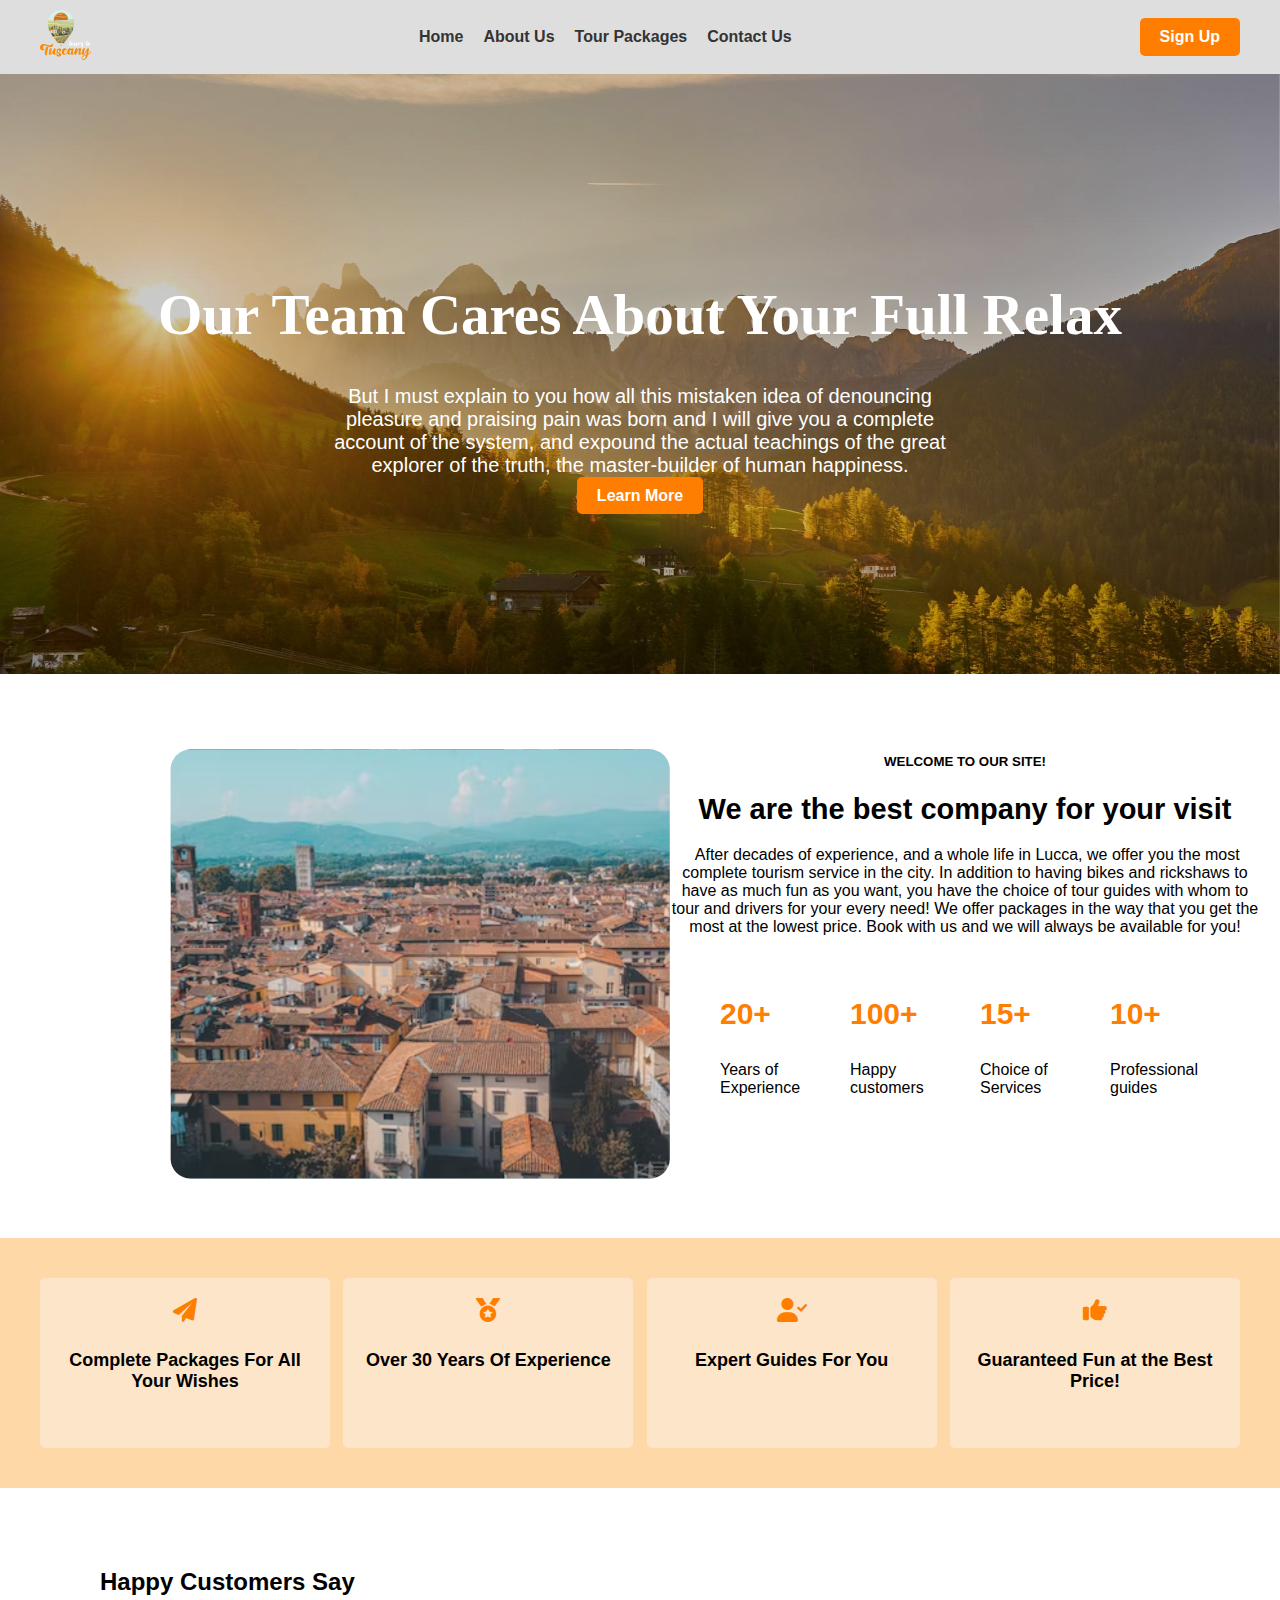
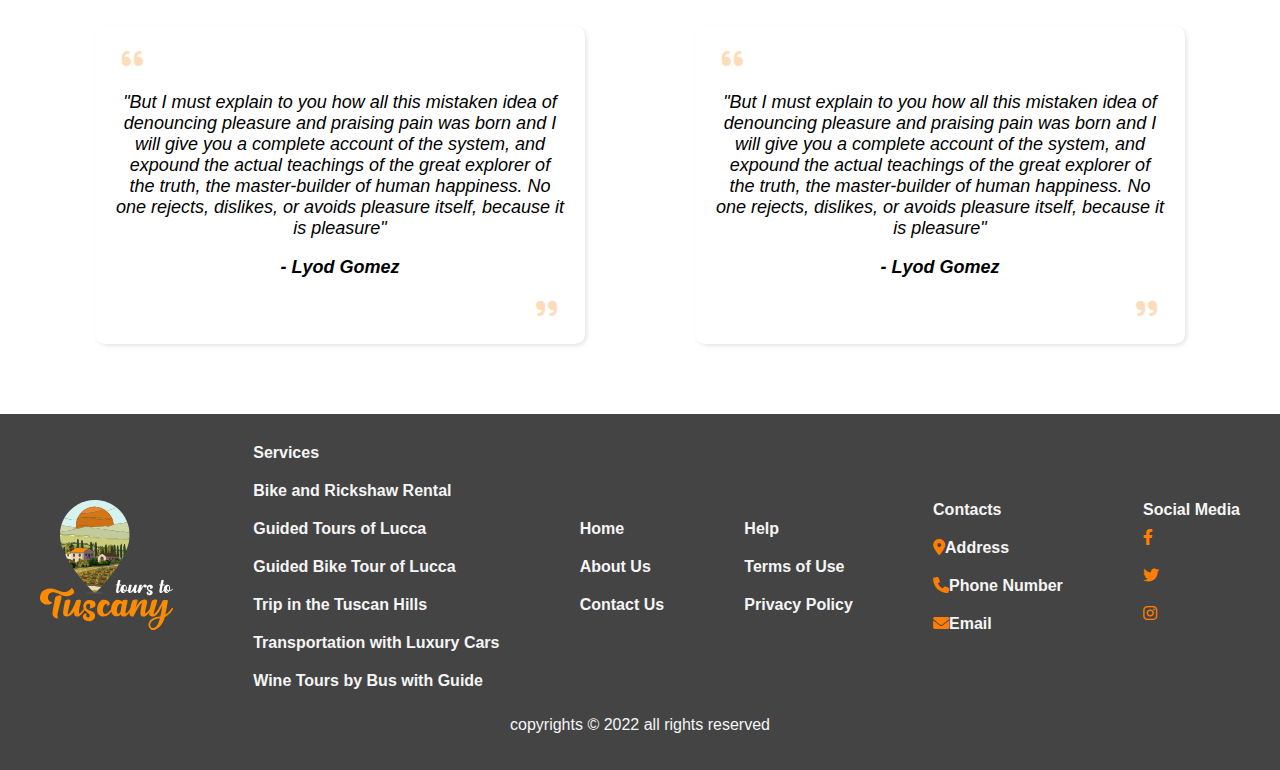
<file: about.html>
<!DOCTYPE html>
<html lang="en">
<head>
  <meta charset="UTF-8">
  <meta name="viewport" content="width=device-width, initial-scale=1.0">
  <title>Your Website Title</title>
  <link rel="stylesheet" href="https://cdnjs.cloudflare.com/ajax/libs/font-awesome/6.0.0-beta3/css/all.min.css">
  <link rel="stylesheet" href="styles.css">
</head>
<body>
    <header>
        <div class="container">
            <nav>
                <div class="logo">
                    <img src="images/logo.svg" alt="Travel Adventure Logo">
                </div>
                <ul class="nav-list">
                    <li><a href="index.html">Home</a></li>
                    <li><a href="about.html">About Us</a></li>
                    <li><a href="#">Tour Packages</a></li>
                    <li><a href="#">Contact Us</a></li>
                </ul>
                <a href="#" class="cta-button">Sign Up</a>
            </nav>
        </div>
    </header>

  <main>
    <section class="heroa">
      
      <div class="hero-content">
        <h1>Our Team Cares About Your Full Relax</h1>
        <p>But I must explain to you how all this mistaken idea of denouncing <br>pleasure and praising pain was born and I will give you a complete<br> account of the system, and expound the actual teachings of the great<br> explorer of the truth, the master-builder of human happiness.</p>
        <a href="#" class="cta-button">Learn More</a>
      </div>
    </section>

    <section class="services">
        <section class="company-info">
            <div class="info-container">
                <img src="images/img_01.svg">
                <br>
                <div class="welcome-to-site">
                    <h5>WELCOME TO OUR SITE!</h5>
                    <h2>We are the best company for your visit</h2>
                    <p>&nbsp;After decades of experience, and a whole life in Lucca, we offer you the most<br>
                        complete tourism service in the city. In addition to having bikes and rickshaws to<br>
                        have as much fun as you want, you have the choice of tour guides with whom to<br>
                        tour and drivers for your every need! We offer packages in the way that you get the<br>
                        most at the lowest price. Book with us and we will always be available for you!</p>
                        </div>
                    <div class="stats">
                        <div class="stat-item">
                            <h3>20+</h3>
                            <p>Years of Experience</p>
                        </div>
                        <div class="stat-item">
                            <h3>100+</h3>
                            <p>Happy customers</p>
                        </div>
                        <div class="stat-item">
                            <h3>15+</h3>
                            <p>Choice of Services</p>
                        </div>
                        <div class="stat-item">
                            <h3>10+</h3>
                            <p>Professional guides</p>
                        </div>
                    </div>
                
            </div>
        </section>
    </section>
    <section class="features">
        <div class="feature-card">
          <i class="fas fa-paper-plane"></i>
          <h3>Complete Packages For All Your Wishes</h3>
        </div>
        <div class="feature-card">
          <i class="fas fa-medal"></i>
          <h3>Over 30 Years Of Experience</h3>
        </div>
        <div class="feature-card">
          <i class="fas fa-user-check"></i>
          <h3>Expert Guides For You</h3>
        </div>
        <div class="feature-card">
          <i class="fas fa-thumbs-up"></i>
          <h3>Guaranteed Fun at the Best Price!</h3>
        </div>
      </section>

    <section class="testimonials">
        <div class="container">
            <h2>Happy Customers Say</h2>
            <div class="testimonial-container">
                <div class="testimonial">
                    <div class="leftquote"><i class="fas fa-quote-left"></i></div>
                    <p>"But I must explain to you how all this mistaken idea of denouncing pleasure and praising pain was born and I will give you a complete account of the system, and expound the actual teachings of the great explorer of the truth, the master-builder of human happiness. No one rejects, dislikes, or avoids pleasure itself, because it is pleasure"</p>
                    <p><strong>- Lyod Gomez</strong></p>
                    <div class="rightquote"><i class="fas fa-quote-right"></i></div>
                </div>
                <div class="testimonial">
                    <div class="leftquote"><i class="fas fa-quote-left"></i></div>
                    <p>"But I must explain to you how all this mistaken idea of denouncing pleasure and praising pain was born and I will give you a complete account of the system, and expound the actual teachings of the great explorer of the truth, the master-builder of human happiness. No one rejects, dislikes, or avoids pleasure itself, because it is pleasure"</p>
                    <p><strong>- Lyod Gomez</strong></p>
                    <div class="rightquote"><i class="fas fa-quote-right"></i></div>
                </div>
            </div>
        </div>
    </section>
  </main>

  <footer>
    <div class="container">
        <div class="bottompart">
      <nav>
        <div class="logo1">
            <img src="images/logo.svg" alt="Travel Adventure Logo">
        </div>
        <ul class="services">
            <li><a href="#">Services</a></li>
          <li><a href="#">Bike and Rickshaw Rental</a></li>
          <li><a href="#">Guided Tours of Lucca</a></li>
          <li><a href="#">Guided Bike Tour of Lucca</a></li>
          <li><a href="#">Trip in the Tuscan Hills</a></li>
          <li><a href="#">Transportation with Luxury Cars</a></li>
          <li><a href="#">Wine Tours by Bus with Guide</a></li>
        </ul>
        <ul class="home-links">
          <li><a href="#">Home</a></li>
          <li><a href="#">About Us</a></li>
          <li><a href="#">Contact Us</a></li>
        </ul>
        <ul class="help-links">
          <li><a href="#">Help</a></li>
          <li><a href="#">Terms of Use</a></li>
          <li><a href="#">Privacy Policy</a></li>
        </ul>
        <ul class="contact-links">
          <li><a href="#">Contacts</a></li>
          <li><i class="fas fa-map-marker-alt"></i><a href="#">Address</a></li>
          <li><i class="fas fa-phone"></i><a href="#">Phone Number</a></li>
          <li><i class="fas fa-envelope"></i><a href="#">Email</a></li>
        </ul>
        <ul class="social-media">
        <b>Social Media</b>
          <li><a href="#"><i class="fab fa-facebook-f"></i></a></li>
          <li><a href="#"><i class="fab fa-twitter"></i></a></li>
          <li><a href="#"><i class="fab fa-instagram"></i></a></li>
        </ul>
      </nav>
     <div class="cpyrts"><p>copyrights © 2022 all rights reserved</p></div> 
    </div> 
    </div>
  </footer>
</body>
</html>
</file>
<file: styles.css>
body {
    font-family: 'Arial', sans-serif;
    margin: 0;
    padding: 0;
    background-color: white;
}

header {
    background-color: #cacacaa1;
    padding: 10px 20px;
    box-shadow: 0 2px 4px rgba(0, 0, 0, 0.1);
}

.container {
    max-width: 1200px;
    margin: 0 auto;
}

nav {
    display: flex;
    align-items: center;
    justify-content: space-between;
}

.logo img {
    height: 50px;
}

.nav-list {
    list-style-type: none;
    display: flex;
    margin: 0;
    padding: 0;
}

.nav-list li {
    margin-right: 20px;
}

.nav-list a {
    text-decoration: none;
    color: #333;
    font-weight: bold;
}

.cta-button {
    padding: 10px 20px;
    background-color: #ff7e00;
    color: #fff;
    border-radius: 5px;
    text-decoration: none;
    font-weight: bold;
}

/* Hero Section */
.hero {
    background-image: url('images/hero_bg (2).png');
    background-size: cover;
    background-position: center;
    height: 600px;
    display: flex;
    flex-direction: column;
    align-items: center;
    justify-content: center;
    color: white;
    text-align: center;
    position: relative;
}

.hero h1 {
    font-size: 57px;
    font-family: 'Vivaldi', cursive;
    font-weight: bold;
    margin-bottom: 0px;
}

.hero p {
    font-size: 20px;
    margin-top: 10px;
}

/* Search Form */
.search-form {
    background-color: #f8f8f8;
    padding: 20px;
    border-radius: 10px;
    margin-top: 20px;
    display: flex;
    flex-direction: column;
    opacity: 90%;
}

.search-form ul {
    display: flex;
    list-style-type: none;
    padding: 0;
}

.search-form ul li {
    margin-right: 20px;
}

.search-form ul li a {
    text-decoration: none;
    color: #ff7e00;
    font-weight: bold;
}

.search-form ul li a.active {
    color: #333;
    border-bottom: 2px solid #ff7e00;
}

.search-form form {
    display: flex;
    justify-content: center;
    gap: 10px;
    margin-top: 10px;
}

.search-form form .form-group {
    position: relative;
}

.search-form form .form-group i {
    position: absolute;
    left: 10px;
    top: 50%;
    transform: translateY(-50%);
    color: #ff7e00;
    font-size: 20px;
}

.search-form form select,
.search-form form input {
    padding: 10px;
    padding-left: 40px; /* Extra padding for the icon */
    border-radius: 5px;
    border: 1px solid #ccc;
    font-size: 16px;
    width: 180px;
}

.search-form form button {
    padding: 10px 20px;
    background-color: #ff7e00;
    color: #fff;
    border: none;
    border-radius: 5px;
    font-weight: bold;
    cursor: pointer;
}

.search-form form button:hover {
    background-color: #e56d00;
}

.search-form form .form-group i:hover {
    color: #e56d00;
}

/* Popular Destinations */
.popular-destinations {
    padding: 60px 20px;
}

.popular-destinations h2 {
    font-size: 36px;
    margin-bottom: 40px;
    text-align: center;
}

.card-container {
    display: flex;
    gap: 20px;
    justify-content: space-around;
}

.card {
    background-color: white;
    border-radius: 20px;
    overflow: hidden;
    width: 300px;
    text-align: center;
}

.card img {
    width: 100%;
}

.card h3 {
    font-size: 24px;
    margin-top: 15px;
}

.card p {
    font-size: 16px;
    padding: 10px;
}

.card-content strong {
    color: #ff7e00;
    font-size: 20px;
}

/* Company Information */
.info-container {
    text-align: center;
    margin-left: 150px;
}

.info-container img {
    float: left;
    margin-left: 0px;
    width: 350px;
}

.welcome-to-site{
    margin-left: 70px;
    left:50%;


}
.company-info {
    background-color: white;
    padding: 40px 20px;
    text-align: center;
}

.company-info h2 {
    font-size: 29px;
    margin-bottom: 20px;
    margin-left: 50px;
}

.company-info .stats {
    display: flex;
    margin-top: 15px;
    justify-content:center;
    
}

.company-info .stats .stat-item {
    background-color: white;
    padding: 15px;
    border-radius: 10px;
    width: 100px;
    
}

.company-info .stats .stat-item h3 {
    font-size: 30px;
    color: #ff7e00;
    text-align: left;
}

.company-info .stats .stat-item p {
    font-size: 16px;
    text-align: left;
}

/* Special Offers */
.special-offers {
    padding: 60px 20px;
    background-color: rgb(255, 216, 168);
    text-align: center;
}

.orgoffer {
    width: 50%;
    background-color: rgb(253, 229, 201);
    border-radius: 15px;
    height: 230px;
    /* Add position: relative to allow absolute positioning of the image */
    position:relative;
}

.special-offers img {
    position: absolute;
    right: 180px; /* Adjust the right value as needed */
    top: 326.8%;
    transform: translateY(-50%);
    width: 315px;
    height: auto;
}



.special-offers h2 {
    font-size: 36px;
}

.special-offers p {
    margin-bottom: 20px;
}

.special-offers .cta-button {
    padding: 10px 20px;
    background-color: #ff7e00;
    color: #fff;
    border-radius: 5px;
    text-decoration: none;
    font-weight: bold;
}

.special-offers .cta-button:hover {
    background-color: #e56d00;
}

/* Bike Rental Section */
.rentals {
    padding: 30px 20px;
    background-color: #fff;
}

.rental-options {
    display: flex;
    justify-content: space-around;
    gap: 20px;
}

.rental-option {
    background-color: #fff;
    padding: 20px;
    border-radius: 10px;
    text-align: center;
    width: 300px;
}

.rental-option img {
    width: 100%;
    margin-bottom: 10px;
    
}


/* Book Now Section */
.book-now {
    padding: 60px 20px;
    background-color: rgb(255, 216, 168) ;
}

.book-now h2 {
    text-align: center;
    font-size: 36px;
}

.book-now .form-container {
    display: flex;
    justify-content: space-between;
    align-items: center;
    
    
}
.formtext{
    background-color:rgb(253, 229, 201) ;
    padding: 20px;
    border-radius: 10px;
}

.book-now .form-group {
    display: flex;
    flex-wrap: wrap;
    justify-content: space-between;
    margin-bottom: 15px;
}

.book-now .form-group label {
    flex: 1;
}

.book-now form input,
.book-now form select {
    flex: 2;
    padding: 10px;
    border-radius: 5px;
    border: 1px solid #ccc;
}

.book-now form button {
    padding: 10px 20px;
    background-color: #ff7e00;
    color: white;
    border: none;
    border-radius: 5px;
    cursor: pointer;
    margin-top: 10px;
}

.book-now form button:hover {
    background-color: #e56d00;
}

.book-now .bike-image {
    flex: 1;
    text-align: center;
   
}

.book-now .bike-image img {
    max-width: 80%;
    height: auto;
    

}

/* Most Popular Packages Section */
.popular-packages {
    padding: 60px 20px;
    background-color: #fff;
}

.package-container {
    display: flex;
    justify-content: space-around;
    flex-wrap: wrap;
    gap: 20px;
}

.package-card {
    background-color: white;
    border-radius: 10px;
    width: 265px;
    text-align: left;
    padding: 10px;
    box-shadow: 0px 4px 8px rgba(0, 0, 0, 0.1);
}

.package-card strong{
    color:#ff7e00;
    font-size: 30px;
}

.package-card i{
    color:#ffdcb9;
}

.package-card img {
    width: 100%;
}

.package-card h3 {
    font-size: 24px;
}

.package-card p {
    font-size: 16px;
}

/* Customer Testimonials Section */
.testimonials {
    padding: 60px 20px;
    background-color: white;
    text-align: center;
}

.testimonial-container {
    display: flex;
    justify-content: space-around;
    flex-wrap: wrap;
}

.testimonial {
    background-color: #fff;
    padding: 20px;
    border-radius: 10px;
    width: 450px;
    box-shadow: 2px 2px 4px rgba(0, 0, 0, 0.1);
    margin: 10px; 
    
}

.leftquote{
    text-align: left;
    padding-left: 7px;
    font-size: 24px;
    color:#ffdcb9;
}

.rightquote{
    text-align: right;
    padding-right: 7px;
    font-size:24px;
    color:#ffdcb9;
}

.testimonial p {
    font-style: italic;
    font-size: 18px;
}

.testimonials h2 {
    margin-top: 20px;
    text-align: left;
    padding-left: 60px;
}


footer {
    background-color: rgb(68, 68, 68); /* Adjust background color as needed */
    padding: 20px 0;
    text-align: center;
  }
  
  .container {
    max-width: 1200px;
    margin: 0 auto;
  }
  
  .bottompart nav {
    display: flex;
    justify-content: space-between;
    
  }
  
  .bottompart nav ul {
    list-style: none;
    margin: 0;
    padding: 0;
    display: flex;
    flex-direction: column;
    align-items: flex-start;
  }
  
  .bottompart nav li {
    margin: 10px 0;
  }
  
  .bottompart nav a {
    text-decoration: none;
    color: whitesmoke;
    font-size: 16px;
    font-weight: bold;
    transition: color 0.3s ease;
  }
  
  .bottompart nav a:hover {
    color: #007bff;
  }
  
  .footer-social {
    margin-top: 20px;
  }
  
  .footer-social a {
    margin: 0 5px;
    font-size: 20px;
    color: #333;
    transition: color 0.3s ease;
  }
  
  .footer-social a:hover {
    color: #007bff;
  }

  .cpyrts{
    color:whitesmoke;
    text-align: center;
  }
  .social-media b{
    color:whitesmoke;
  }
  .social-media i{
    color:#ff7e00;
  }

  .contact-links i{
    color:#ff7e00;
  }

    .heroa {
        background-image: url('images/About_bg.svg');
        background-size: cover;
        background-position: center;
        height: 600px;
        display: flex;
        flex-direction: column;
        align-items: center;
        justify-content: center;
        color: white;
        text-align: center;
        position: relative;
    }
    
    .hero h1 {
        font-size: 57px;
        font-family: 'Vivaldi', cursive;
        font-weight: bold;
        margin-bottom: 0px;
    }
    
    .hero p {
        font-size: 20px;
        margin-top: 10px;
    }
    .services img{
        height:500px;
        width:500px;
    }

    .features {
        display: flex;
        justify-content:space-between;
        align-items: center;
        margin-top:70px;
        padding: 40px;
        background-color: rgb(255, 216, 168) ;
      }
      
      .feature-card {
        text-align: center;
        padding: 20px;
        border-radius: 5px;
        background-color:rgb(253, 229, 201);
        width:250px;
        height:130px;
      }
      
      .feature-card i {
        font-size: 24px;
        color: #ff7e00;
        margin-bottom: 10px;
      }
      
      .feature-card h3 {
        font-size: 18px;
        margin-bottom: 5px;
      }

      .hero-content h1{
        font-size: 57px;
    font-family: 'Vivaldi', cursive;
    font-weight: bold;

      }

      .hero-content p{
        font-size: 20px;
        margin-top: 10px;
        margin-bottom: 10px;

      }
</file>
